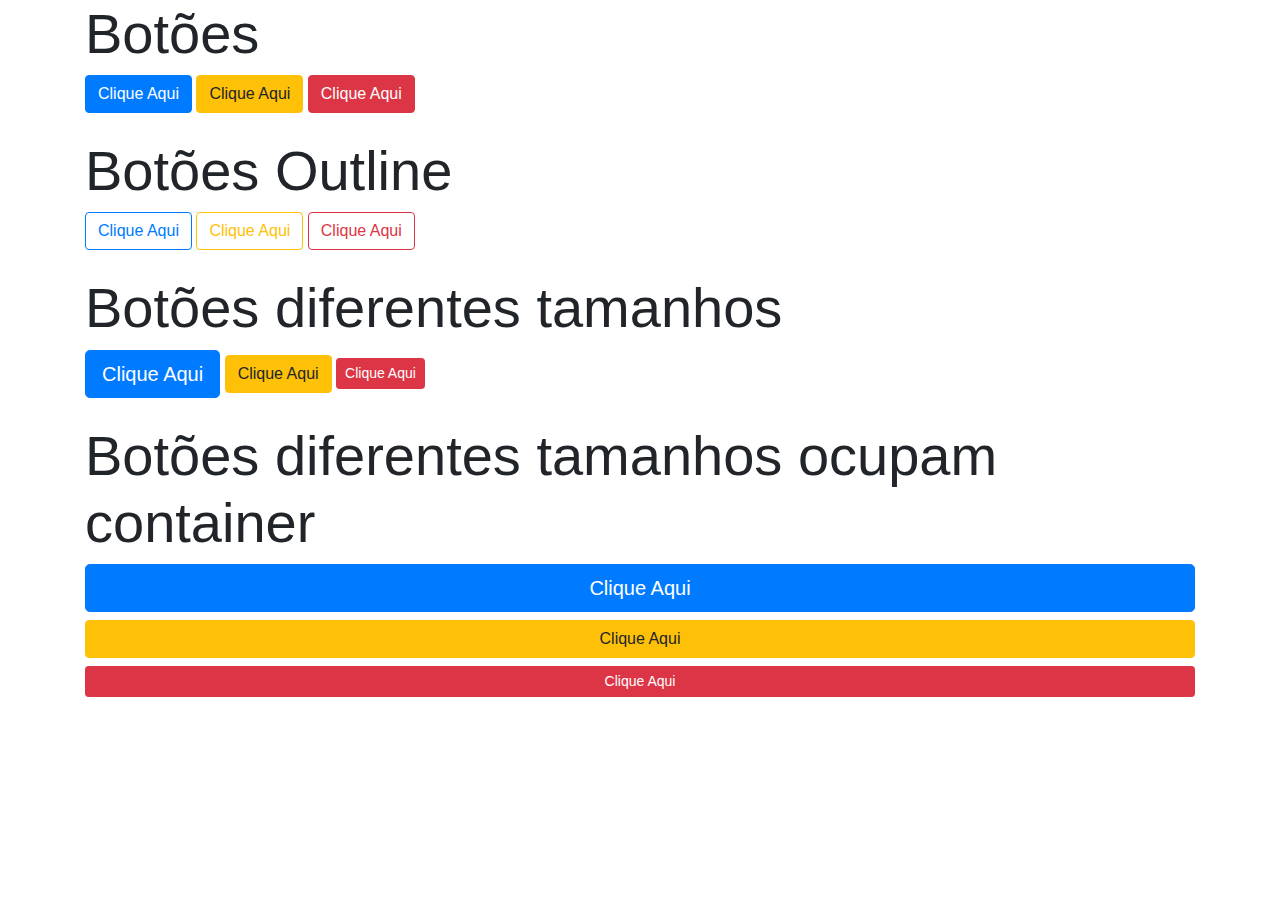
<file: botoes.html>
<!DOCTYPE html>
<meta charset="utf-8">
<html lang="pt-br" >
    
    <head>
        <title>Botões</title>

        <!--BOOTSTRAP CSS-->
        <link href="css/bootstrap.min.css" rel="stylesheet"> 
    </head>

    <body>
        <div class="container">
            <h1 class="display-4">Botões</h1>
            <button type="button" class="btn btn-primary">Clique Aqui</button>
            <a href="#" class="btn btn-warning">Clique Aqui</a>
            <input type="submit" class="btn btn-danger" value="Clique Aqui">
            
            <br><br>
            
            <h1 class="display-4">Botões Outline</h1>
            <button type="button" class="btn btn-outline-primary">Clique Aqui</button>
            <a href="#" class="btn btn-outline-warning">Clique Aqui</a>
            <input type="submit" class="btn btn-outline-danger" value="Clique Aqui">

            <br><br>

            <h1 class="display-4">Botões diferentes tamanhos</h1>
            <button type="button" class="btn btn-primary btn-lg">Clique Aqui</button>
            <a href="#" class="btn btn-warning">Clique Aqui</a>
            <input type="submit" class="btn btn-danger btn-sm" value="Clique Aqui">

            <br><br>

            <h1 class="display-4">Botões diferentes tamanhos ocupam container</h1>
            <button type="button" class="btn btn-primary btn-lg btn-block">Clique Aqui</button>
            <a href="#" class="btn btn-warning btn-block">Clique Aqui</a>
            <input type="submit" class="btn btn-danger btn-sm btn-block" value="Clique Aqui">

        </div>


        <footer>
            <!--BOOTSTRAP JS-->
        </footer>
    </body>
</html>
</file>
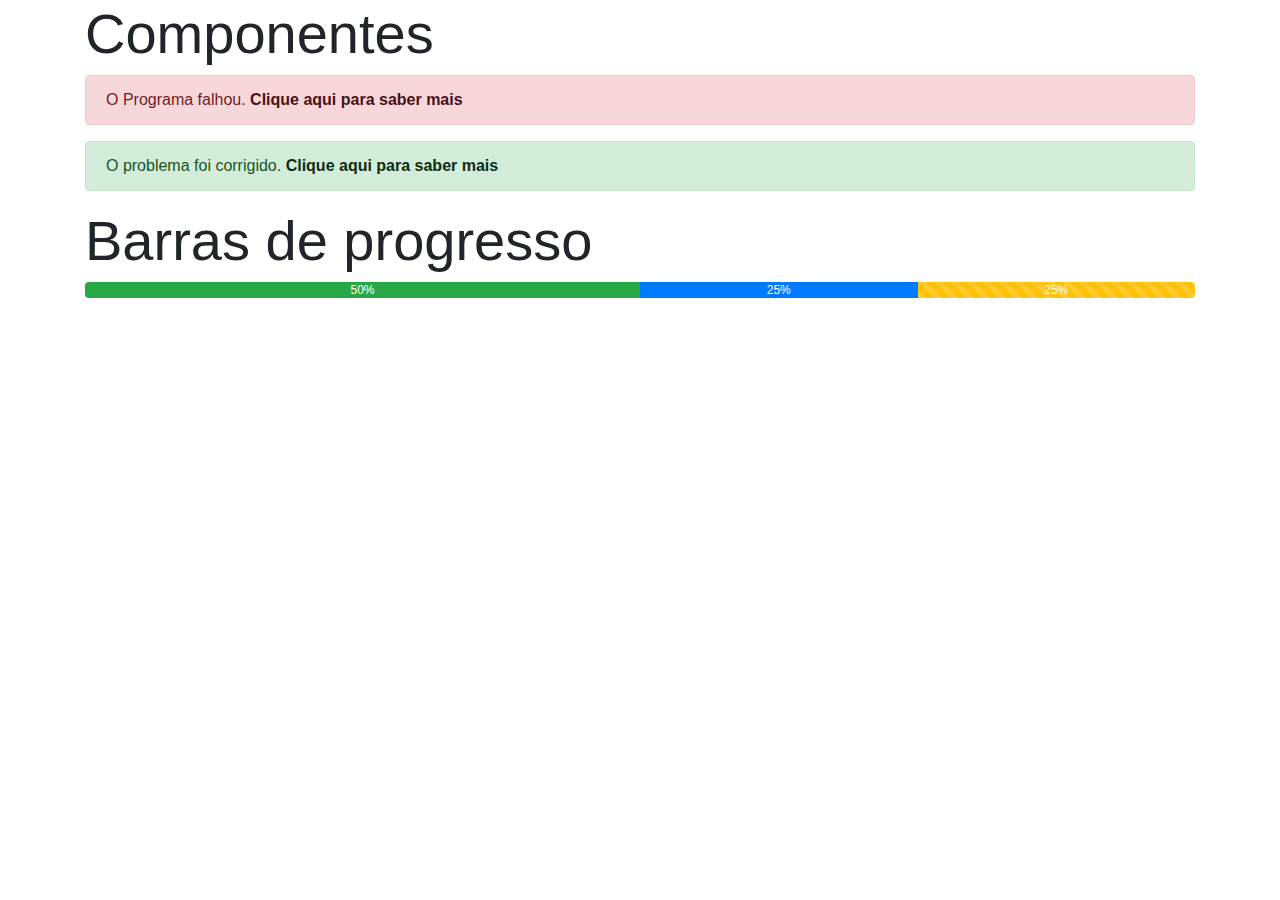
<file: componentes.html>
<!DOCTYPE html>
<meta charset="utf-8" lang="pt-br">
<html>
    <head>
        <title>Componentes</title>

        <!--BOOTSTRAP CSS-->
        <link href="css/bootstrap.min.css" rel="stylesheet">
    </head>

    <body>
        <div class="container">
            <h1 class="display-4">Componentes</h1>
            
            <div class="alert alert-danger">
                O Programa falhou. <a href="#" class="alert-link">
                    Clique aqui para saber mais</a>
            </div>
            
            <div class="alert alert-success">
                O problema foi corrigido. <a href="#" class="alert-link">
                    Clique aqui para saber mais
                </a>
            </div>

            <h1 class="display-4">Barras de progresso</h1>
            <div class="progress">
                <div class="progress-bar bg-success" style="width: 50%;">50%</div>
                <div class="progress-bar bg-primary" style="width: 25%;">25%</div>
                <div class="progress-bar bg-warning progress-bar-striped" 
                style="width: 25%;">25%</div>
            </div>

        </div>


        <footer>
            <!--BOOTSTRAP JS-->
            
        </footer>
    </body>

</html>
</file>
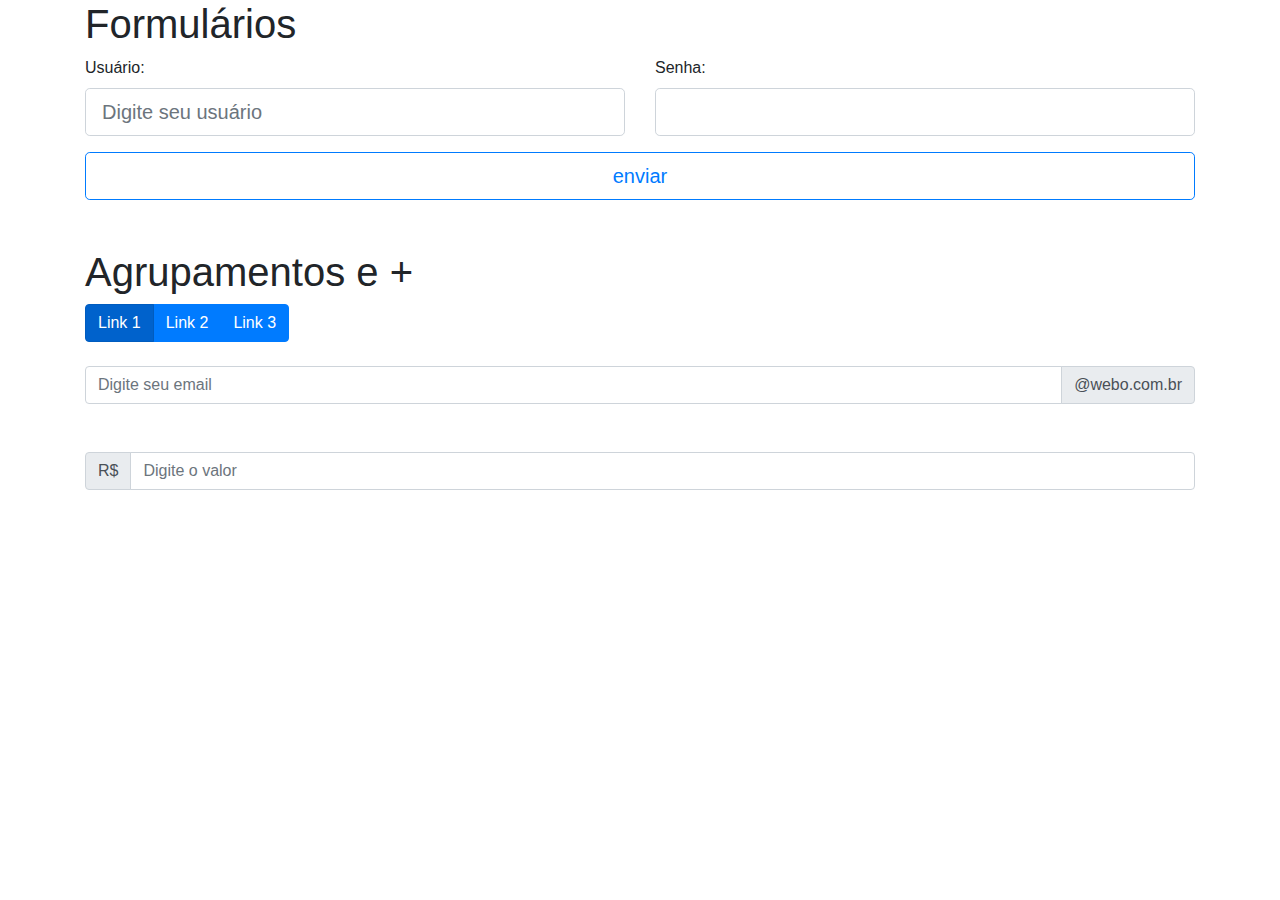
<file: formularios.html>
<!DOCTYPE html>
<meta charset="utf-8" lang="pt-br">
<html>
    <head>
        <title>Formulários</title>
        <!--BOOTSTRAP CSS-->
        <link href="css/bootstrap.min.css" rel="stylesheet">
    </head>
    <body>
        <div class="container">
            <h1>Formulários</h1>
            <form name="form1">
                <div class="row">
                    <div class="col-6">
                        <div class="form-group">
                            <label>Usuário:</label>
                            <input type="text" name="user" class="form-control form-control-lg" placeholder="Digite seu usuário">
                        </div>
                    </div>
                    <div class="col-6">
                        <div class="form-group">
                            <label>Senha:</label>
                            <input type="password" name="pass" class="form-control form-control-lg" >
                        </div>
                    </div>   
                </div>
                <input type="submit" name="enviar" value="enviar" class="btn btn-lg btn-block btn-outline-primary">
            </form>
            <br><br>
            <h1>Agrupamentos e +</h1>
            <form name="form2">
                <div class="btn-group">
                    <a href="#" class="btn btn-primary active" >Link 1</a>
                    <a href="#" class="btn btn-primary">Link 2</a>
                    <a href="#" class="btn btn-primary">Link 3</a>
                </div>
                <br><br>
                <div class="input-group">
                    <input type="text" name="email" class="form-control" 
                    placeholder="Digite seu email">
                    <div class="input-group-append">
                        <span class="input-group-text">@webo.com.br</span>
                    </div>
                </div>
                <br><br>
                <div class="input-group">
                    <div class="input-group-prepend">
                        <span class="input-group-text">R$</span>
                    </div>
                    <input type="text" name="valor" class="form-control" 
                    placeholder="Digite o valor">
                </div>
            </form>
        </div>

    <footer>
        <!--BOOTSTRAP JS-->
    </footer>
    </body>
</html>
</file>
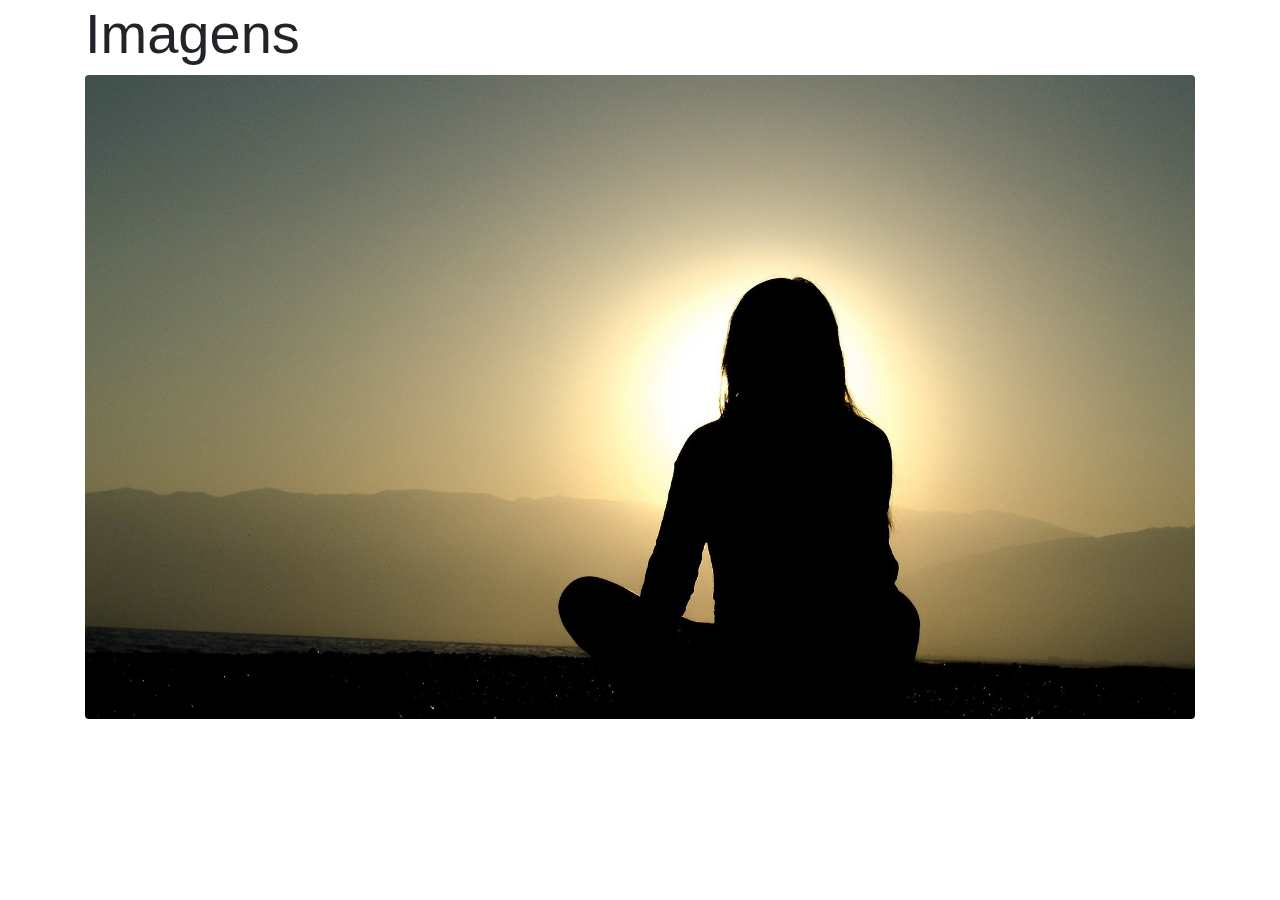
<file: imagens.html>
<!DOCTYPE html>
<html>
    <head>
        <title>Imagens</title>
        <!--Bootstrap CSS-->
        <link href="css/bootstrap.min.css" rel="stylesheet">
    </head>
    <body>
        <div class="container">
            <h1 class="display-4">Imagens</h1>
            <div class="text-center">
                <img src="img/meditacao1.jpg" class="rounded img-fluid">
            </div>          
        </div>
        
        <footer>
            <!--Bootstrap JS-->
        </footer>
    </body>
</html>
</file>
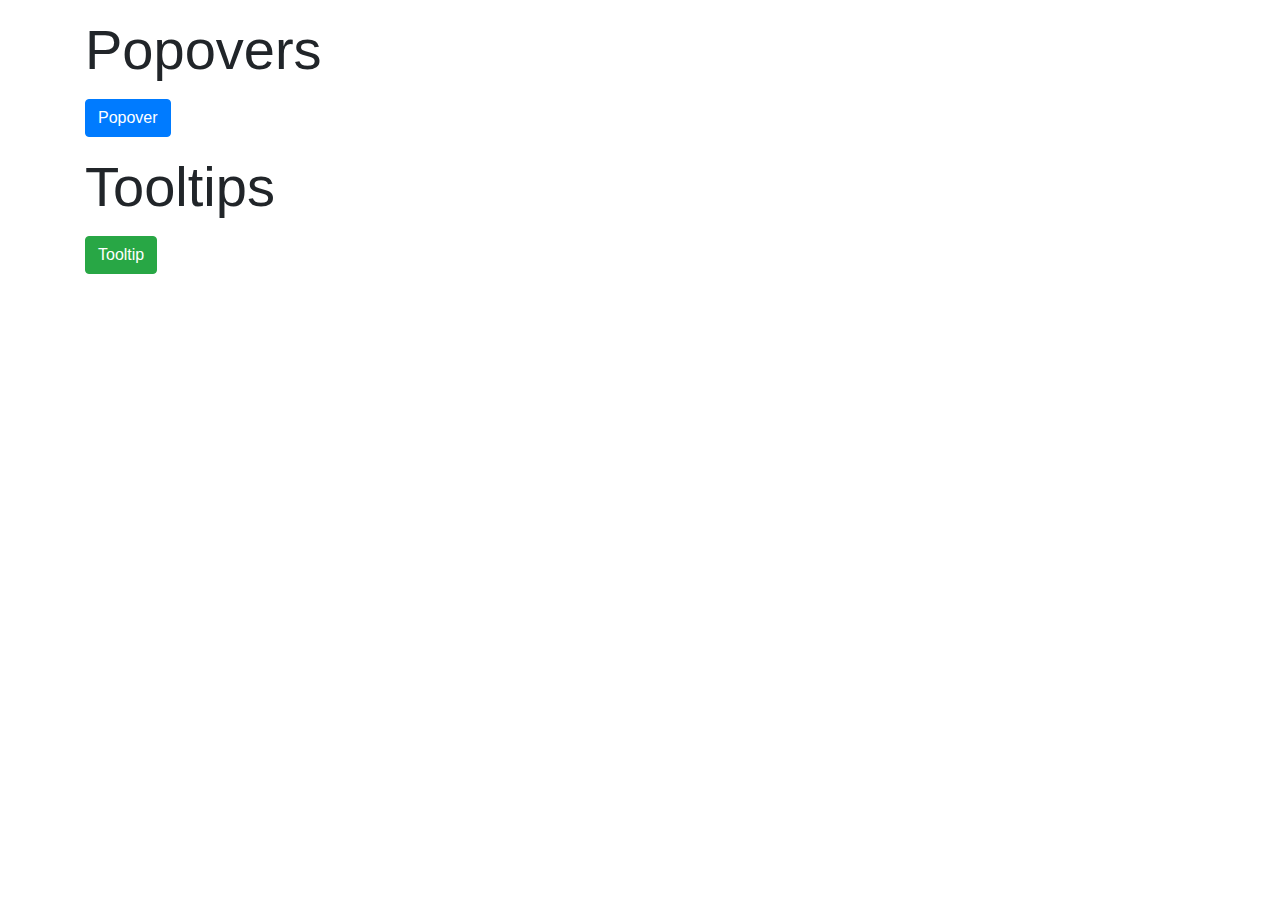
<file: javascript.html>
<!DOCTYPE html>
<html>
    <meta charset="utf-8" lang="pt-br">
    <head>
        <title>JavaScript</title>
        
        <link href="css/bootstrap.min.css" rel="stylesheet">
    </head>
    <body>
        <div class="container mb-3 mt-3">
            <h2 class="display-4 mb-3">Popovers</h2>
            <button class="btn btn-primary" data-toggle="popover" 
            title="Meu título popover" data-placement="bottom" 
            data-content="Minha mensagem de Popover">Popover</button>
        </div>

        <div class="container">
            <h2 class="display-4 mb-3">Tooltips</h2>
            <button class="btn btn-success" data-toggle="tooltip" 
            title="meu primeiro tooltip">Tooltip</button>
        </div>
        <footer>
            <!--JAVASCRIPT-->
            <script src="js/jquery.min.js"></script>
            <script src="js/bootstrap.bundle.min.js"></script>
            <script>
                $(function(){
                    $('[data-toggle="popover"]').popover();
                    $('[data-toggle="tooltip"]').tooltip();
                });
            </script>
        </footer>
    
    </body>
</html>
</file>
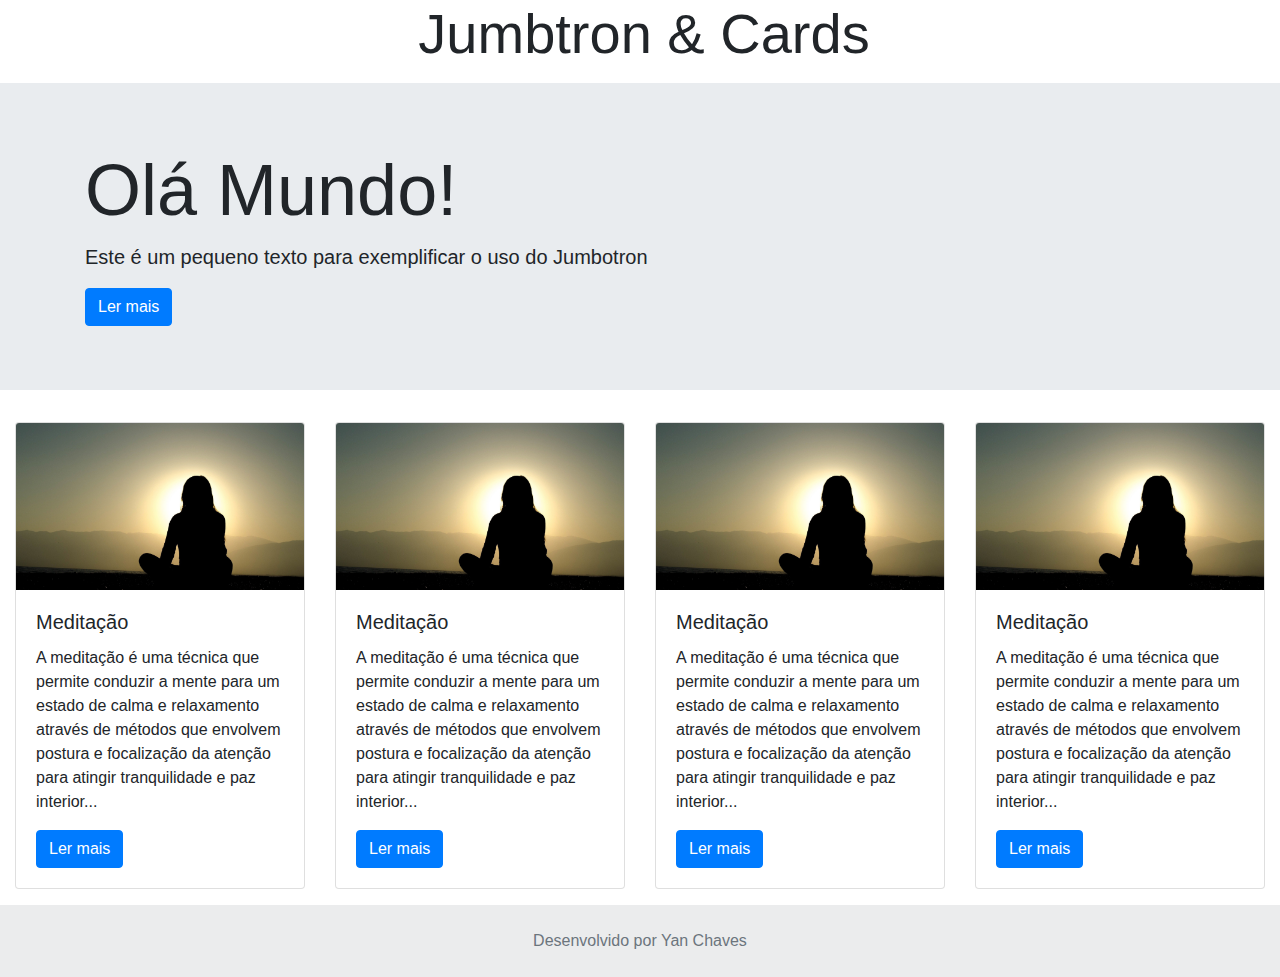
<file: jumbotron_cards.html>
<!DOCTYPE html>
<meta charset="utf-8" lang="pt-br">
<html>
    <head>
        <title>Jumbotron & Cards</title>

        <!--BOOTSTRAP CSS-->
        <link href="css/bootstrap.min.css" rel="stylesheet">
    </head>
    <body>
        <h2 class="display-4 mb-3 ml-2 text-center">Jumbtron & Cards</h2>
        <div class="jumbotron jumbotron-fluid">
            <div class="container">
                <h1 class="display-3">Olá Mundo!</h1>
                <p class="lead">Este é um pequeno texto para exemplificar o uso do Jumbotron</p>
                <a href="#" class="btn btn-primary">Ler mais</a>
            </div>
        </div>

        <div class="container-fluid mb-3">
            <div class="row">
                <div class="col-3">
                    <div class="card">
                        <img src="img/meditacao1.jpg" class="card-img-top">
                        <div class="card-body">
                            <h5 class="card-title">Meditação</h5>
                            <p class="card-text">A meditação é uma técnica que permite conduzir a mente 
                                para um estado de calma e relaxamento através de métodos que envolvem 
                                postura e focalização da atenção para atingir tranquilidade e paz interior...</p>
                            <a href="#" class="btn btn-primary">Ler mais</a>
                        </div>
                    </div>
                </div>

                <div class="col-3">
                    <div class="card">
                        <img src="img/meditacao1.jpg" class="card-img-top">
                        <div class="card-body">
                            <h5 class="card-title">Meditação</h5>
                            <p class="card-text">A meditação é uma técnica que permite conduzir a mente 
                                para um estado de calma e relaxamento através de métodos que envolvem 
                                postura e focalização da atenção para atingir tranquilidade e paz interior...</p>
                            <a href="#" class="btn btn-primary">Ler mais</a>
                        </div>
                    </div>
                </div>

                <div class="col-3">
                    <div class="card">
                        <img src="img/meditacao1.jpg" class="card-img-top">
                        <div class="card-body">
                            <h5 class="card-title">Meditação</h5>
                            <p class="card-text">A meditação é uma técnica que permite conduzir a mente 
                                para um estado de calma e relaxamento através de métodos que envolvem 
                                postura e focalização da atenção para atingir tranquilidade e paz interior...</p>
                            <a href="#" class="btn btn-primary">Ler mais</a>
                        </div>
                    </div>
                </div>

                <div class="col-3">
                    <div class="card">
                        <img src="img/meditacao1.jpg" class="card-img-top">
                        <div class="card-body">
                            <h5 class="card-title">Meditação</h5>
                            <p class="card-text">A meditação é uma técnica que permite conduzir a mente 
                                para um estado de calma e relaxamento através de métodos que envolvem 
                                postura e focalização da atenção para atingir tranquilidade e paz interior...</p>
                            <a href="#" class="btn btn-primary">Ler mais</a>
                        </div>
                    </div>
                </div>

            </div>

        </div>

        <footer class="text-center bg-light text-lg-light text-muted">
            <div class="p-4" style="background-color: rgba(0, 0, 0, 0.05);">
                Desenvolvido por Yan Chaves</div>
        </footer>

    </body>
    
</html>
</file>
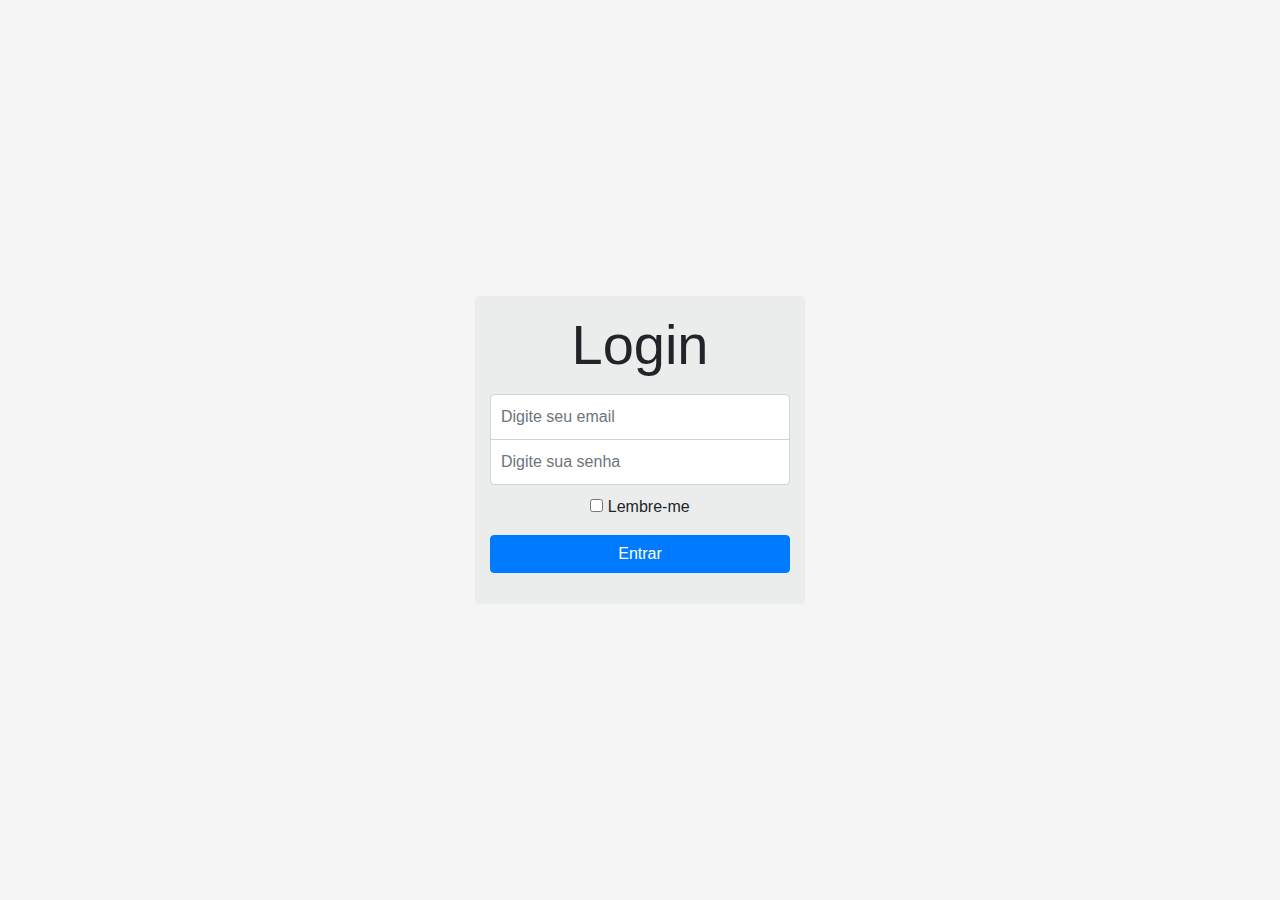
<file: login.html>
<!DOCTYPE html>
<meta charset="utf-8" lang="pt-br">
<html>
    <head>
        <title>Login</title>
        
        <!--Bootstrap CSS + CSS personalizado-->
        <link href="css/bootstrap.min.css" rel="stylesheet">
        <link href="css/login.css" rel="stylesheet">
    </head>
    <body class="text-center">
        <form class="form-signin rounded">
            <div class="progressbar">
                <div class="progress-bar bg-success" id="progressbar" style="width: x;"></div>
            </div>
            <h1 class="display-4 mb-3" id="lblLogin">Login</h1>
            <input type="email" name="email" class="form-control" placeholder="Digite seu email" required>
            <input type="password" name="pass" class="form-control" placeholder="Digite sua senha" required>
            <div class="checkbox mb-2">
                <label><input type="checkbox" name="lembrar" class="checkbox"> Lembre-me </label>
            </div>
            <input type="submit" id="btnEntrar" name="entrar" value="Entrar" class="btn btn-primary btn-block mb-3">
        </form>

        <!--JAVASCRIPTS
        <script src="js/jquery-3.6.0.min.js"></script>
        <script src="popover.js"></script>
        <script src="bootstrap.js"></script> -->
    </body>
    <footer>

    </footer>
</html>
</file>
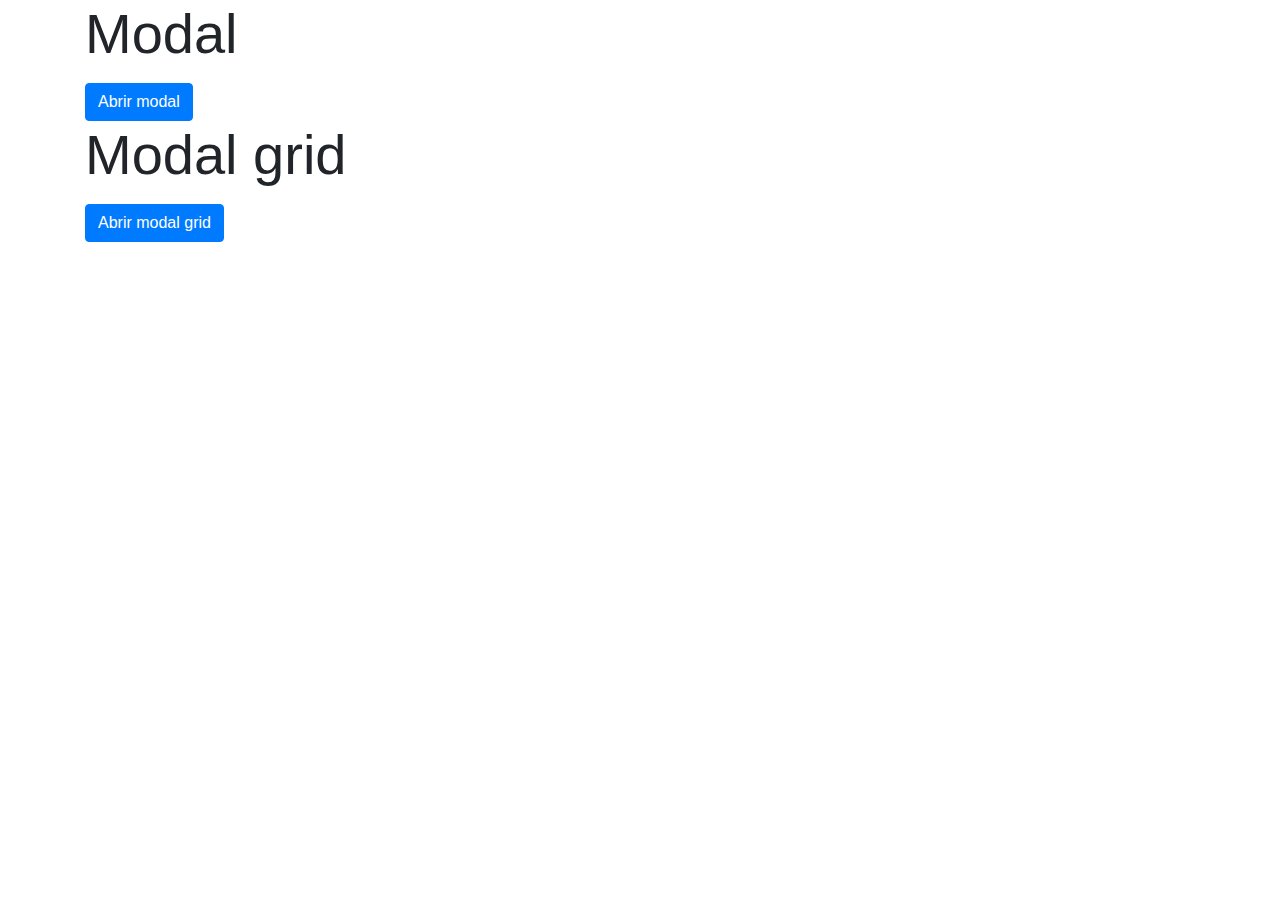
<file: modal.html>
<!DOCTYPE html>
<html>
    <meta charset="utf-8" lang="pt-br">
    <head>
        <title>Modal</title>
        <!--BOOTSTRAP CSS-->
        <link href="css/bootstrap.min.css" rel="stylesheet">
    </head>
    <body>
        <div class="container">
            <h1 class="display-4 mb-3">Modal</h1>         
            <button type="button" class="btn btn-primary" data-toggle="modal" data-target="#conteudoModal">
                Abrir modal 
            </button>

            <h1 class="display-4 mb-3">Modal grid</h1>         
            <button type="button" class="btn btn-primary" data-toggle="modal" data-target="#gridsModal">
                Abrir modal grid 
            </button>


            <!--MODAL CONTEUDO-->
            <div class="modal fade" id="conteudoModal">
                <div class="modal-dialog" >
                    <div class="modal-content">
                        <!--TITULO-->
                        <div class="modal-header">
                            <h4 class="modal-title">Meu modal</h4>
                            <button type="button" class="close" data-dismiss="modal" aria-label="Fechar">
                            <span aria-hidden="true">&times;</span>
                            </button>
                        </div>

                        <!--CONTEUDO-->
                        <div class="modal-body">
                            <p class="lead">Corpo do meu modal</p>
                        </div>

                        <!--RODAPÉ-->
                        <div class="modal-footer">
                            <button type="button" class="btn btn-outline-primary mr-3" >
                                Salvar
                            </button>
                            
                            <button type="button" class="btn btn-outline-primary" data-dismiss="modal">
                                Fechar
                            </button>
                        </div>

                    </div>
                </div>
            </div>
            <!--FIM MODAL CONTEUDO-->

            <!--MODAL GRIDS-->
            <div class="modal fade" id="gridsModal">
                <div class="modal-dialog modal-dialog-centered">
                    <div class="modal-content">

                        <!--TITULO-->
                        <div class="modal-header">
                            <h4 class="modal-title">Modal Grid</h4>
                            <button class="close" data-dismiss="modal" aria-label="Fechar">
                                <span aria-hidden="true">&times;</span>
                            </button>
                        </div>

                        <!--MODAL CONTEUDO-->
                        <div class="modal-body">
                            <div class="row">
                                <!--GRID 1 - CARD 1-->
                                <div class="col-4">
                                    <div class="card">
                                        <img src="img/natureza1.jpg" class="card-img-top">
                                        <div class="card-body">
                                            <div class="card-title"><h5>Natureza</h5></div>
                                            <p class="card-text">A natureza, em seu sentido mais amplo, é equivalente
                                                 ao "mundo natural" ou "universo físico".
                                            </p>
                                            <a href="https://pt.wikipedia.org/wiki/Natureza" class="btn btn-outline-primary" target="_blank">
                                                wikipedia
                                            </a>
                                        </div>
                                    </div>
                                </div>

                                <!--GRID 2 - CARD 2-->
                                <div class="col-4">
                                    <div class="card">
                                        <img src="img/natureza1.jpg" class="card-img-top">
                                        <div class="card-body">
                                            <div class="card-title"><h5>Natureza</h5></div>
                                            <p class="card-text">A natureza, em seu sentido mais amplo, é equivalente
                                                 ao "mundo natural" ou "universo físico".
                                            </p>
                                            <a href="https://pt.wikipedia.org/wiki/Natureza" class="btn btn-outline-primary" target="_blank">
                                                wikipedia
                                            </a>
                                        </div>
                                    </div>
                                </div>

                                <!--GRID 3 - CARD 3-->
                                <div class="col-4">
                                    <div class="card">
                                        <img src="img/natureza1.jpg" class="card-img-top">
                                        <div class="card-body">
                                            <div class="card-title"><h5>Natureza</h5></div>
                                            <p class="card-text">A natureza, em seu sentido mais amplo, é equivalente
                                                 ao "mundo natural" ou "universo físico".
                                            </p>
                                            <a href="https://pt.wikipedia.org/wiki/Natureza" class="btn btn-outline-primary" target="_blank">
                                                wikipedia
                                            </a>
                                        </div>
                                    </div>
                                </div>

                            </div>
                        </div>

                        <!--MODAL RODAPÉ-->
                        <div class="modal-footer">
                            <button type="button" class="btn btn-outline-primary" data-dismiss="modal">
                                Fechar
                            </button>
                        </div>

                    </div>
                </div>
            </div>

        </div>

        <footer>
            <!--JAVASCRIPT-->
            <script src="js/jquery.min.js"></script>
            <script src="js/bootstrap.bundle.min.js"></script>
        </footer>
    </body>
</html>
</file>
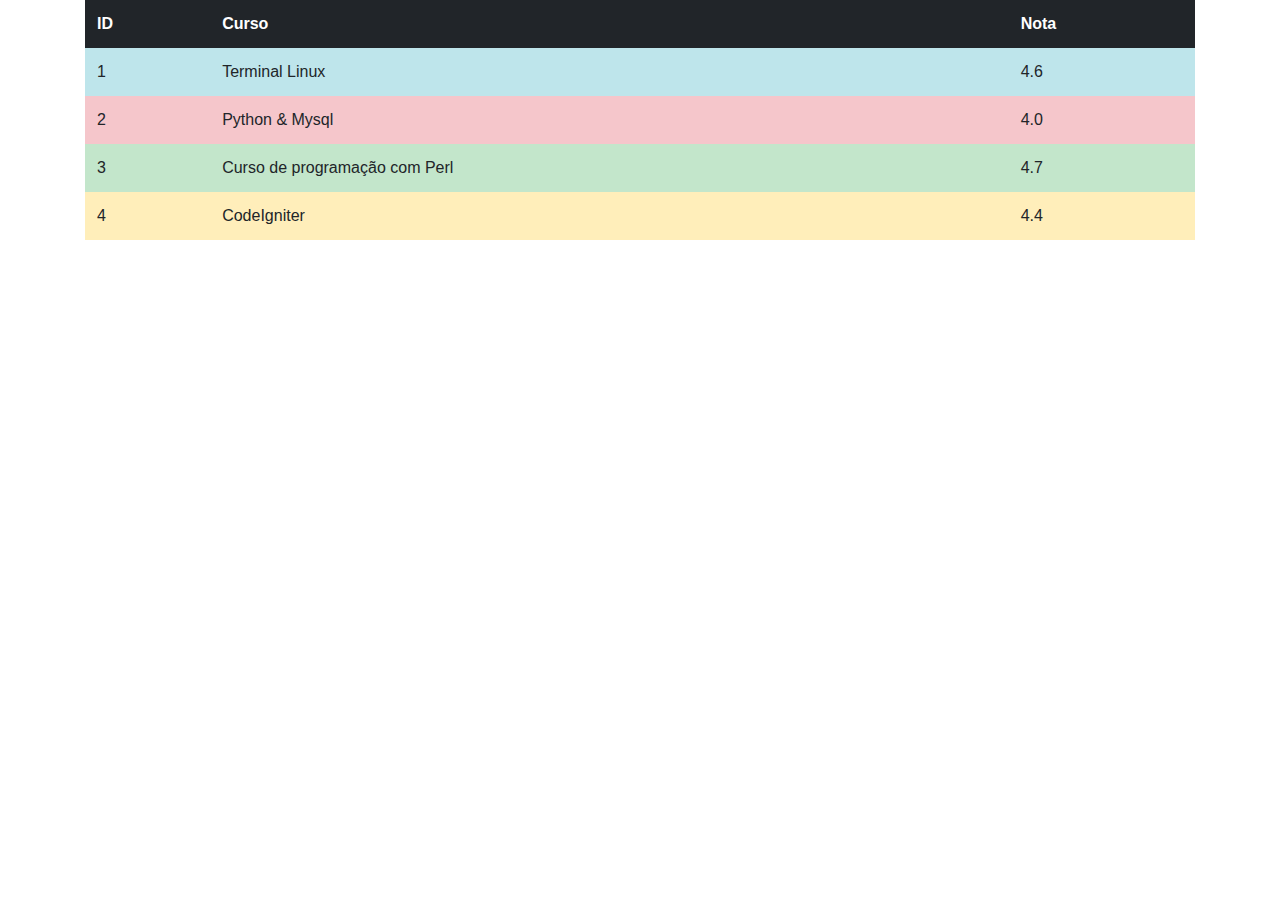
<file: tabelas.html>
<!DOCTYPE html>
<html>
    <head>
        <title>Tabelas</title>
        <!--Bootstrap CSS-->
        <link href="css/bootstrap.min.css" rel="stylesheet">
    </head>
    <body>
        <div class="container">
            <table class="table table-hover table-striped table-borderless">
                <thead class="thead-dark">
                    <tr>
                        <th>ID</th>
                        <th>Curso</th>
                        <th>Nota</th>
                    </tr>
                </thead>
                <tbody>
                    <tr class="table-info">
                        <td>1</td>
                        <td>Terminal Linux</td>
                        <td>4.6</td>
                    </tr>
                    <tr class="table-danger">
                        <td>2</td>
                        <td>Python & Mysql</td>
                        <td>4.0</td>
                    </tr>
                    <tr class="table-success">
                        <td>3</td>
                        <td>Curso de programação com Perl</td>
                        <td>4.7</td>
                    </tr>
                    <tr class="table-warning">
                        <td>4</td>
                        <td>CodeIgniter</td>
                        <td>4.4</td>
                    </tr>
                </tbody>
            </table>
        </div>

    </body>
</html>
</file>
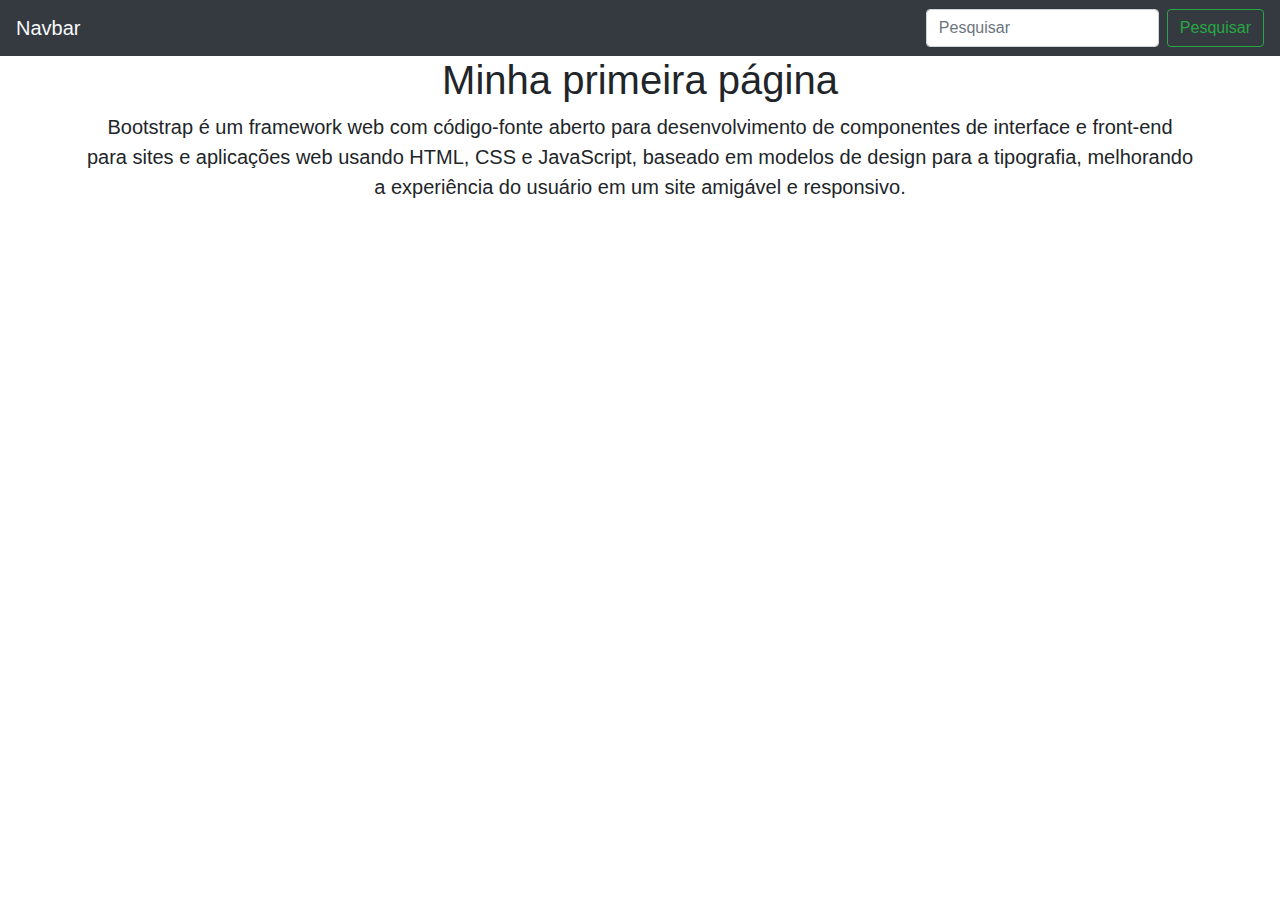
<file: teste.html>
<!DOCTYPE html>
<html>
    <head>
        <title>Teste Bootstrap</title>
        <link href="css/bootstrap.min.css" rel="stylesheet">
    </head>

    <body>
        <header>
            <nav class="navbar navbar-dark bg-dark text-light">
                <a class="navbar-brand">Navbar</a>
                <form class="form-inline">
                    <input class="form-control mr-sm-2" type="search" placeholder="Pesquisar" 
                    aria-label="Pesquisar">
                    <button class="btn btn-outline-success my-2 my-sm-0" type="submit">
                        Pesquisar
                    </button>
                </form>
            </nav>
        </header>

        <div class="container text-center">
            <h1>Minha primeira página</h1>
            <p class="lead">Bootstrap é um framework web com código-fonte aberto para 
                desenvolvimento de componentes de interface e front-end para sites e 
                aplicações web usando HTML, CSS e JavaScript, baseado em modelos de design 
                para a tipografia, melhorando a experiência do usuário em um site amigável 
                e responsivo.</p>
        </div>
       
    </body>
</html>
</file>
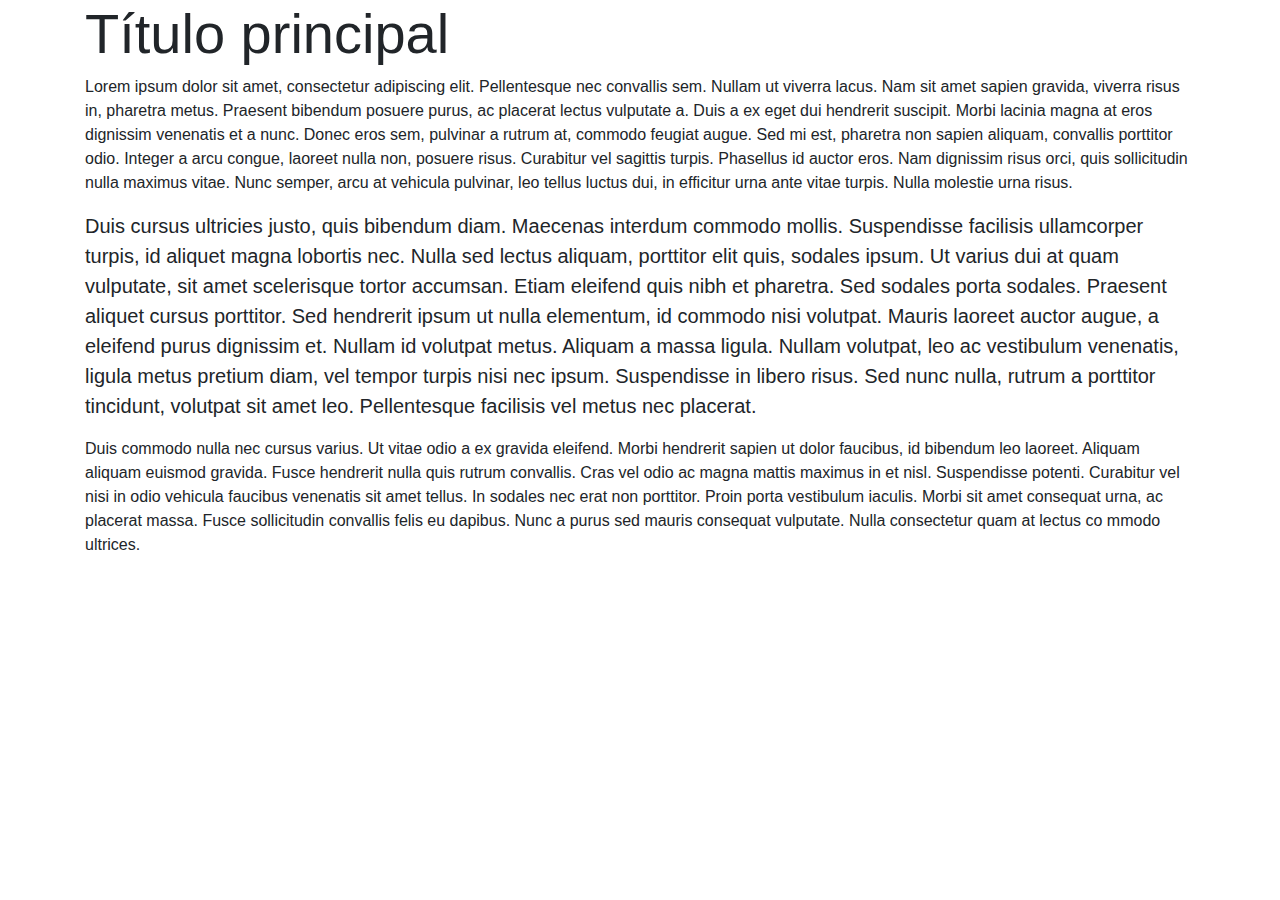
<file: tipografia.html>
<!DOCTYPE html>
<html>
    <head>
        <title>Tipografia</title>
        <!--Bootstrap CSS-->
        <link href="css/bootstrap.min.css" rel="stylesheet">
    </head>
    <body>
        <div class="container">
            <h1 class="display-4">Título principal</h1>
            <p>
                Lorem ipsum dolor sit amet, consectetur adipiscing elit. Pellentesque nec 
                convallis sem. Nullam ut viverra lacus. Nam sit amet sapien gravida, viverra 
                risus in, pharetra metus. Praesent bibendum posuere purus, ac placerat lectus 
                vulputate a. Duis a ex eget dui hendrerit suscipit. Morbi lacinia magna at eros
                dignissim venenatis et a nunc. Donec eros sem, pulvinar a rutrum at, commodo 
                feugiat augue. Sed mi est, pharetra non sapien aliquam, convallis porttitor 
                odio. Integer a arcu congue, laoreet nulla non, posuere risus. Curabitur vel 
                sagittis turpis. Phasellus id auctor eros. Nam dignissim risus orci, quis 
                sollicitudin nulla maximus vitae. Nunc semper, arcu at vehicula pulvinar, 
                leo tellus luctus dui, in efficitur urna ante vitae turpis. Nulla molestie 
                urna risus.
            </p>

            <p class="lead">
                Duis cursus ultricies justo, quis bibendum diam. Maecenas interdum commodo
                mollis. Suspendisse facilisis ullamcorper turpis, id aliquet magna lobortis 
                nec. Nulla sed lectus aliquam, porttitor elit quis, sodales ipsum. Ut varius
                dui at quam vulputate, sit amet scelerisque tortor accumsan. Etiam eleifend 
                quis nibh et pharetra. Sed sodales porta sodales. Praesent aliquet cursus 
                porttitor. Sed hendrerit ipsum ut nulla elementum, id commodo nisi volutpat. 
                Mauris laoreet auctor augue, a eleifend purus dignissim et. Nullam id volutpat
                metus. Aliquam a massa ligula. Nullam volutpat, leo ac vestibulum venenatis, 
                ligula metus pretium diam, vel tempor turpis nisi nec ipsum. Suspendisse in 
                libero risus. Sed nunc nulla, rutrum a porttitor tincidunt, volutpat sit amet 
                leo. Pellentesque facilisis vel metus nec placerat.
            </p>   
            
            <p>
                Duis commodo nulla nec cursus varius. Ut vitae odio a ex gravida eleifend. 
                Morbi hendrerit sapien ut dolor faucibus, id bibendum leo laoreet. Aliquam 
                aliquam euismod gravida. Fusce hendrerit nulla quis rutrum convallis. Cras 
                vel odio ac magna mattis maximus in et nisl. Suspendisse potenti. Curabitur 
                vel nisi in odio vehicula faucibus venenatis sit amet tellus. In sodales nec
                erat non porttitor. Proin porta vestibulum iaculis. Morbi sit amet consequat
                urna, ac placerat massa. Fusce sollicitudin convallis felis eu dapibus. Nunc
                a purus sed mauris consequat vulputate. Nulla consectetur quam at lectus co
                mmodo ultrices.
            </p>   

        </div>
        
        <footer>
            <!--Bootstrap JS-->
        </footer>
    </body>
</html>
</file>
<file: css/login.css>
html,
body {
  height: 100%;
}

body {
  display: -ms-flexbox;
  display: flex;
  -ms-flex-align: center;
  align-items: center;
  padding-top: 40px;
  padding-bottom: 40px;
  background-color: #f5f5f5;
}

.form-signin {
  width: 100%;
  max-width: 330px;
  padding: 15px;
  margin: auto;
  background-color: #EBEDED;
}
.form-signin .checkbox {
  font-weight: 400;
}
.form-signin .form-control {
  position: relative;
  box-sizing: border-box;
  height: auto;
  padding: 10px;
  font-size: 16px;
}
.form-signin .form-control:focus {
  z-index: 2;
}
.form-signin input[type="email"] {
  margin-bottom: -1px;
  border-bottom-right-radius: 0;
  border-bottom-left-radius: 0;
}
.form-signin input[type="password"] {
  margin-bottom: 10px;
  border-top-left-radius: 0;
  border-top-right-radius: 0;
}
</file>
